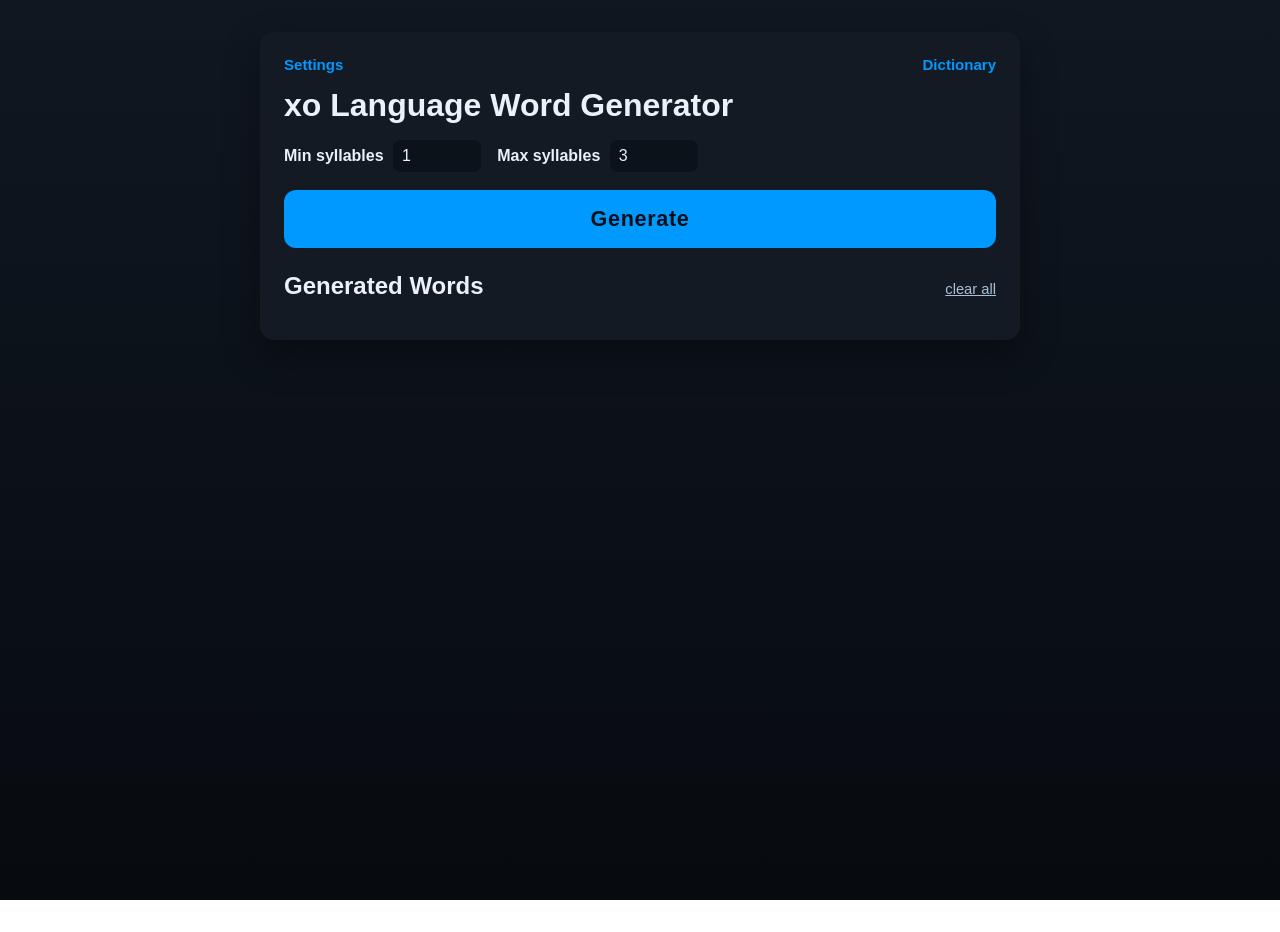
<file: index.html>
<!doctype html>
<html lang="en">
<head>
  <meta charset="utf-8">
  <meta name="viewport" content="width=device-width, initial-scale=1">
  <title>xo Generator</title>
  <link rel="stylesheet" href="styles.css">
</head>
<body>
  <main class="app">
    <nav class="page-nav page-nav-split">
      <div class="page-nav-group">
        <a class="page-nav-link" href="settings.html">Settings</a>
      </div>
      <div class="page-nav-group page-nav-group-right">
        <a class="page-nav-link" href="dictionary.html">Dictionary</a>
      </div>
    </nav>

    <h1>xo Language Word Generator</h1>

    <section class="controls" aria-label="Generation settings">
      <div class="controls-left">
        <div class="control-item">
          <label for="minSyllables">Min syllables</label>
          <input id="minSyllables" type="number" min="1" max="12" value="1">
        </div>
        <div class="control-item">
          <label for="maxSyllables">Max syllables</label>
          <input id="maxSyllables" type="number" min="1" max="12" value="3">
        </div>
      </div>
    </section>

    <button id="generateBtn" class="generate-btn" type="button">Generate</button>
    <p id="generationStatus" class="generation-status is-hidden" role="status" aria-live="polite"></p>

    <section class="results-section" aria-live="polite">
      <div class="results-header">
        <h2>Generated Words</h2>
        <button id="clearAllBtn" class="clear-all-btn" type="button">clear all</button>
      </div>
      <ol id="results" class="results-list"></ol>
    </section>
  </main>

  <script src="aws-config.js"></script>
  <script src="https://sdk.amazonaws.com/js/aws-sdk-2.1692.0.min.js"></script>
  <script src="shared.js"></script>
  <script src="rules-config.js"></script>
  <script src="script.js"></script>
</body>
</html>
</file>
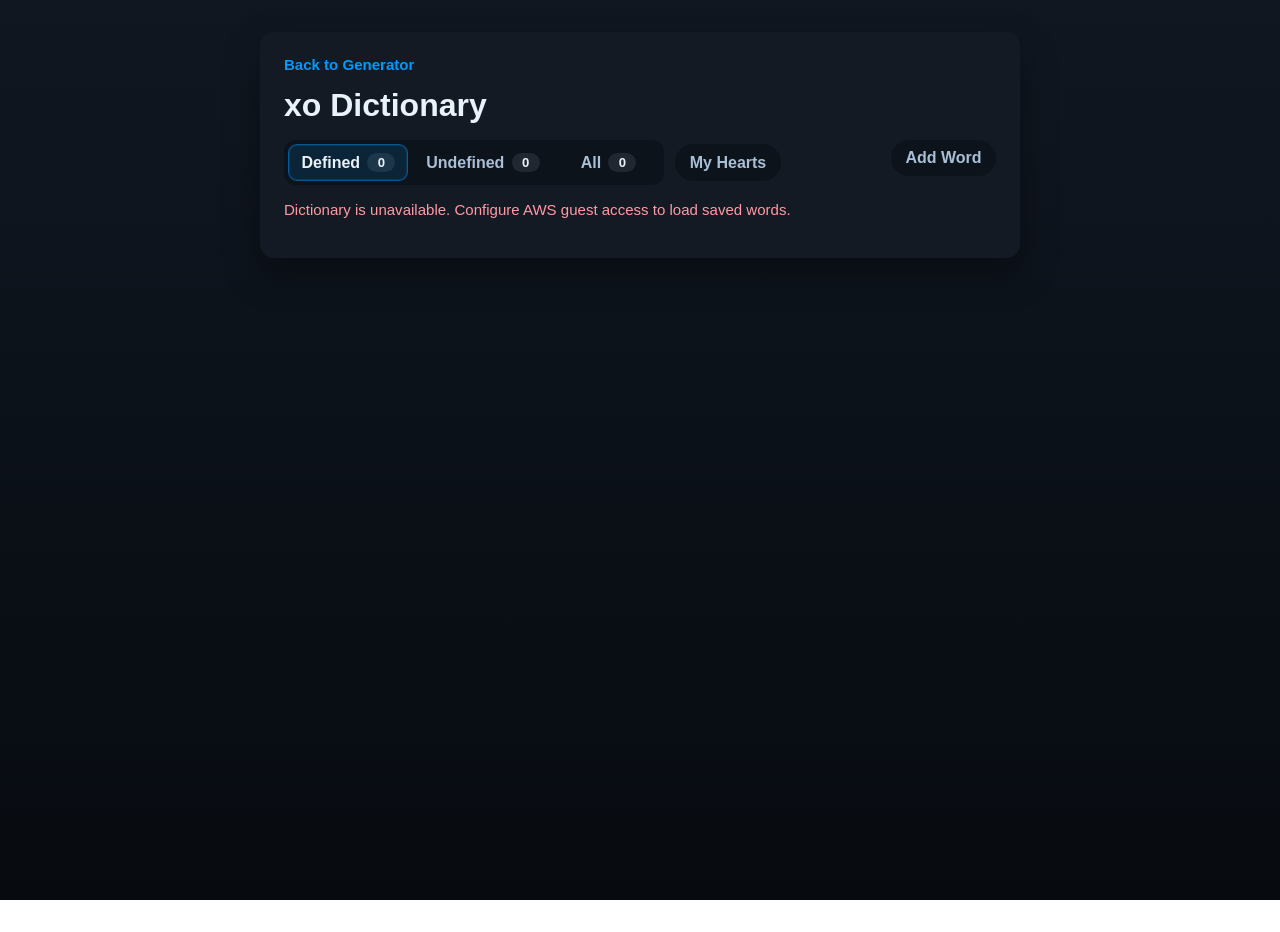
<file: dictionary.html>
<!doctype html>
<html lang="en">
<head>
  <meta charset="utf-8">
  <meta name="viewport" content="width=device-width, initial-scale=1">
  <title>xo Dictionary</title>
  <link rel="stylesheet" href="styles.css">
</head>
<body>
  <main class="app app-dictionary">
    <nav class="page-nav">
      <a class="page-nav-link" href="index.html">Back to Generator</a>
    </nav>

    <h1>xo Dictionary</h1>

    <section class="dictionary-section" aria-live="polite">
      <div class="dictionary-toolbar">
        <div class="dictionary-toolbar-group dictionary-toolbar-group-left">
          <div id="dictionaryFilters" class="dictionary-filters" role="group" aria-label="Dictionary filters">
            <button type="button" class="dictionary-filter-btn is-active" data-filter="defined" aria-pressed="true">
              <span class="dictionary-filter-label">Defined</span>
              <span class="dictionary-filter-count" data-filter-count="defined">0</span>
            </button>
            <button type="button" class="dictionary-filter-btn" data-filter="undefined" aria-pressed="false">
              <span class="dictionary-filter-label">Undefined</span>
              <span class="dictionary-filter-count" data-filter-count="undefined">0</span>
            </button>
            <button type="button" class="dictionary-filter-btn" data-filter="all" aria-pressed="false">
              <span class="dictionary-filter-label">All</span>
              <span class="dictionary-filter-count" data-filter-count="all">0</span>
            </button>
          </div>
          <button
            id="dictionaryMyHeartsToggle"
            class="dictionary-toggle-btn"
            type="button"
            aria-pressed="false"
          >
            My Hearts
          </button>
        </div>
        <div class="dictionary-toolbar-group dictionary-toolbar-group-right">
          <button
            id="dictionaryAddWordBtn"
            class="dictionary-toggle-btn"
            type="button"
            aria-expanded="false"
          >
            Add Word
          </button>
        </div>
      </div>
      <section id="dictionaryComposer" class="dictionary-composer is-hidden" aria-label="Add a manual dictionary word"></section>
      <p id="dictionaryStatus" class="dictionary-status" role="status">Loading dictionary...</p>
      <ol id="dictionaryList" class="dictionary-list"></ol>
      <div id="dictionarySentinel" class="dictionary-sentinel" aria-hidden="true"></div>
    </section>
  </main>

  <script src="aws-config.js"></script>
  <script src="https://sdk.amazonaws.com/js/aws-sdk-2.1692.0.min.js"></script>
  <script src="shared.js"></script>
  <script src="rules-config.js"></script>
  <script src="dictionary.js"></script>
</body>
</html>
</file>
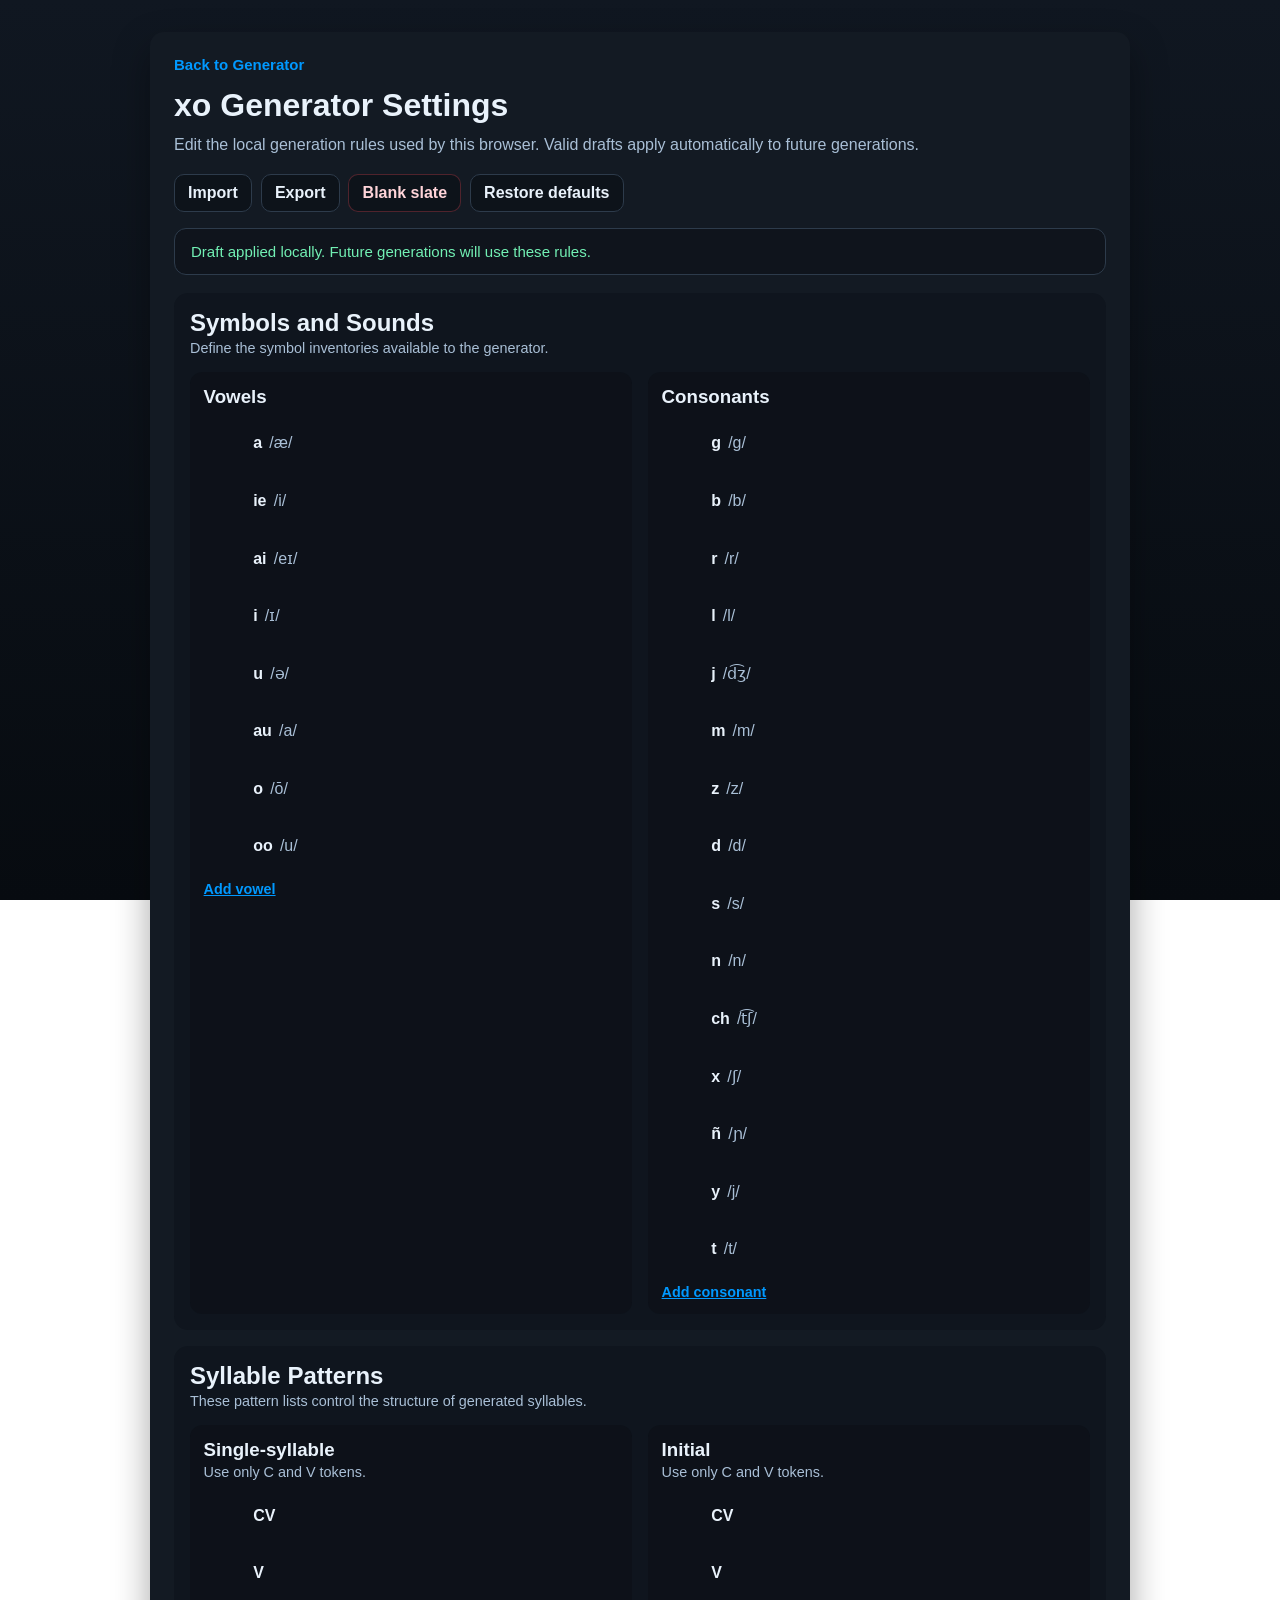
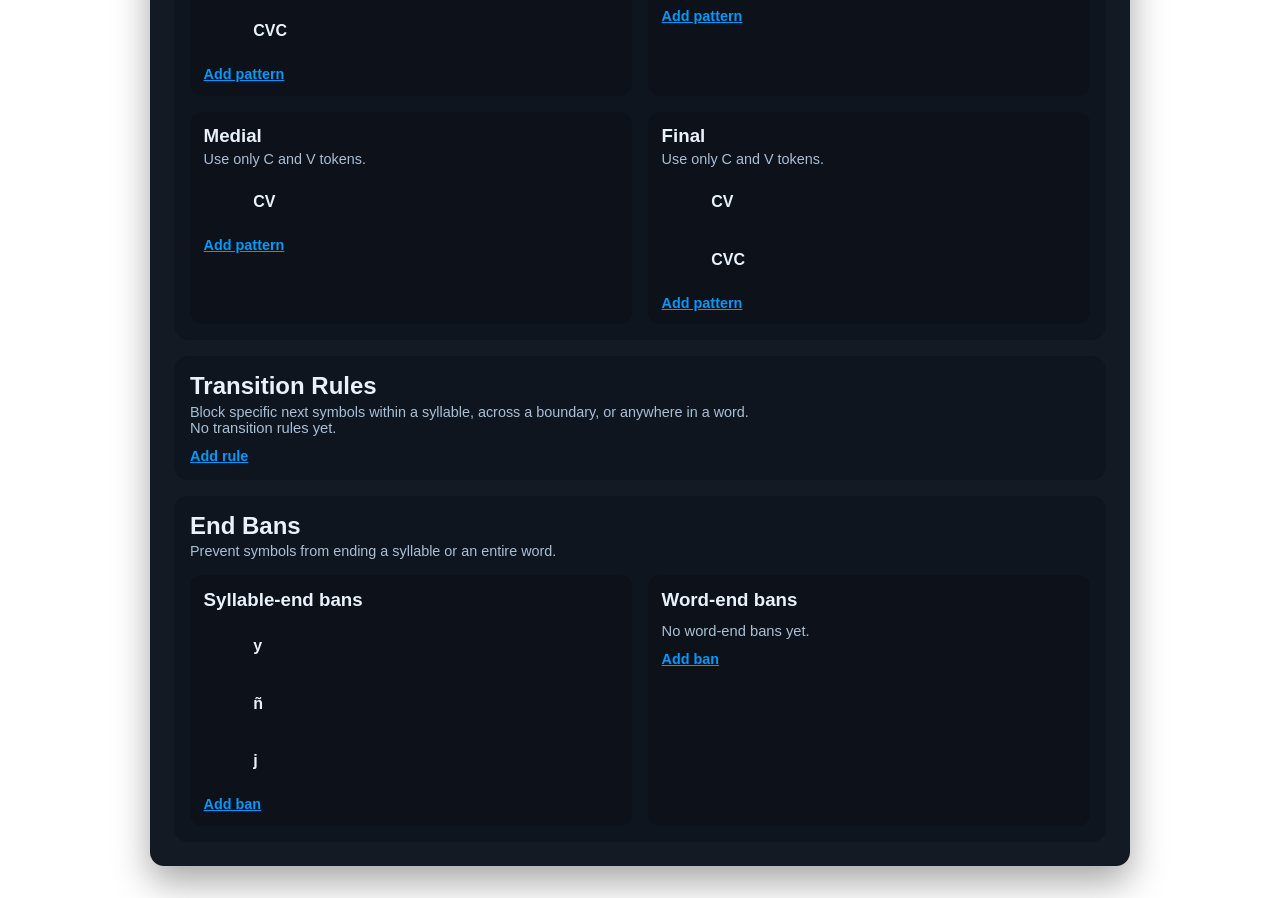
<file: settings.html>
<!doctype html>
<html lang="en">
<head>
  <meta charset="utf-8">
  <meta name="viewport" content="width=device-width, initial-scale=1">
  <title>xo Settings</title>
  <link rel="stylesheet" href="styles.css">
</head>
<body>
  <main class="app app-settings">
    <nav class="page-nav">
      <a class="page-nav-link" href="index.html">Back to Generator</a>
    </nav>

    <h1>xo Generator Settings</h1>
    <p class="settings-intro">
      Edit the local generation rules used by this browser. Valid drafts apply automatically to future generations.
    </p>

    <section class="settings-toolbar" aria-label="Settings actions">
      <div class="settings-toolbar-group">
        <button id="importRulesBtn" class="settings-btn" type="button">Import</button>
        <button id="exportRulesBtn" class="settings-btn" type="button">Export</button>
        <button id="blankSlateBtn" class="settings-btn is-danger" type="button">Blank slate</button>
        <button id="restoreDefaultsBtn" class="settings-btn" type="button">Restore defaults</button>
      </div>
      <input id="importRulesInput" type="file" accept="application/json,.json" hidden>
    </section>

    <section class="settings-status-panel" aria-live="polite">
      <p id="settingsApplyStatus" class="settings-apply-status"></p>
      <p id="settingsImportStatus" class="settings-import-status is-hidden"></p>
      <ul id="settingsErrorList" class="settings-error-list"></ul>
    </section>

    <section class="settings-card">
      <div class="settings-card-header">
        <div>
          <h2>Symbols and Sounds</h2>
          <p class="settings-card-help">Define the symbol inventories available to the generator.</p>
        </div>
      </div>
      <div class="settings-two-column">
        <div class="settings-subsection">
          <div class="settings-subsection-header">
            <h3>Vowels</h3>
          </div>
          <div id="vowelsList" class="rule-list"></div>
          <div class="settings-list-footer">
            <button class="settings-link-btn" type="button" data-add-section="vowels">Add vowel</button>
          </div>
        </div>
        <div class="settings-subsection">
          <div class="settings-subsection-header">
            <h3>Consonants</h3>
          </div>
          <div id="consonantsList" class="rule-list"></div>
          <div class="settings-list-footer">
            <button class="settings-link-btn" type="button" data-add-section="consonants">Add consonant</button>
          </div>
        </div>
      </div>
    </section>

    <section class="settings-card">
      <div class="settings-card-header">
        <div>
          <h2>Syllable Patterns</h2>
          <p class="settings-card-help">These pattern lists control the structure of generated syllables.</p>
        </div>
      </div>
      <div id="syllablePatternsGrid" class="settings-pattern-grid"></div>
    </section>

    <section class="settings-card">
      <div class="settings-card-header">
        <div>
          <h2>Transition Rules</h2>
          <p class="settings-card-help">Block specific next symbols within a syllable, across a boundary, or anywhere in a word.</p>
        </div>
      </div>
      <div id="transitionRulesList" class="rule-list"></div>
      <div class="settings-list-footer">
        <button class="settings-link-btn" type="button" data-add-section="transitionRules">Add rule</button>
      </div>
    </section>

    <section class="settings-card">
      <div class="settings-card-header">
        <div>
          <h2>End Bans</h2>
          <p class="settings-card-help">Prevent symbols from ending a syllable or an entire word.</p>
        </div>
      </div>
      <div class="settings-two-column">
        <div class="settings-subsection">
          <div class="settings-subsection-header">
            <h3>Syllable-end bans</h3>
          </div>
          <div id="syllableEndBansList" class="rule-list"></div>
          <div class="settings-list-footer">
            <button class="settings-link-btn" type="button" data-add-section="syllableEndBans">Add ban</button>
          </div>
        </div>
        <div class="settings-subsection">
          <div class="settings-subsection-header">
            <h3>Word-end bans</h3>
          </div>
          <div id="wordEndBansList" class="rule-list"></div>
          <div class="settings-list-footer">
            <button class="settings-link-btn" type="button" data-add-section="wordEndBans">Add ban</button>
          </div>
        </div>
      </div>
    </section>

    <datalist id="knownRuleSymbols"></datalist>
  </main>

  <script src="shared.js"></script>
  <script src="rules-config.js"></script>
  <script src="settings.js"></script>
</body>
</html>
</file>
<file: styles.css>
* {
  box-sizing: border-box;
}

:root {
  --bg-main: #090d12;
  --bg-panel: #131a23;
  --bg-input: #0c1219;
  --text-main: #e9f2fb;
  --text-muted: #a9bfd6;
  --border: #2d3b4b;
  --accent: #0099ff;
  --accent-hover: #28abff;
  --row-highlight: rgba(0, 153, 255, 0.14);
  --row-border-highlight: rgba(0, 153, 255, 0.52);
  --heart-red: #ff4f5f;
  --ok-green: #72f0b4;
}

body {
  margin: 0;
  min-height: 100vh;
  font-family: "Trebuchet MS", "Segoe UI", sans-serif;
  background: linear-gradient(180deg, #101721 0%, #070b10 100%);
  background-repeat: no-repeat;
  background-attachment: fixed;
  background-size: 100% 100%;
  color: var(--text-main);
}

.app {
  width: min(760px, 92vw);
  margin: 2rem auto;
  padding: 1.5rem;
  background: var(--bg-panel);
  /* border: 1px solid var(--border); */
  border-radius: 14px;
  box-shadow: 0 16px 36px rgba(0, 0, 0, 0.35);
}

.app-settings {
  width: min(980px, 94vw);
}

h1,
h2 {
  margin: 0 0 1rem;
  color: var(--text-main);
}

.results-section h2 {
  text-align: left;
}

.results-header {
  display: flex;
  align-items: baseline;
  justify-content: space-between;
  gap: 0.75rem;
  margin-bottom: 1rem;
}

.results-header h2 {
  margin: 0;
}

.clear-all-btn {
  border: none;
  background: transparent;
  color: var(--text-muted);
  font: inherit;
  font-size: 0.92rem;
  text-decoration: underline;
  cursor: pointer;
  padding: 0;
  white-space: nowrap;
}

.clear-all-btn:hover,
.clear-all-btn:focus-visible {
  color: var(--accent-hover);
}

.clear-all-btn:focus-visible {
  outline: 2px solid var(--accent);
  outline-offset: 2px;
  border-radius: 4px;
}

.controls {
  display: flex;
  justify-content: space-between;
  align-items: center;
  gap: 1rem;
  margin-bottom: 1.1rem;
}

.controls-left {
  display: flex;
  gap: 1rem;
  flex-wrap: wrap;
  align-items: center;
}

.control-item {
  display: flex;
  align-items: center;
  gap: 0.6rem;
}

.control-item label {
  font-weight: 700;
  color: var(--text-main);
}

.control-item input {
  width: 88px;
  padding: 0.45rem 0.55rem;
  border: 1px none;
  border-radius: 8px;
  font-size: 1rem;
  background: var(--bg-input);
  color: var(--text-main);
}

.control-item input:focus {
  outline: none;
  border-color: var(--accent);
  box-shadow: 0 0 0 3px rgba(0, 153, 255, 0.25);
}

.ipa-link {
  color: var(--accent);
  font-weight: 700;
  text-decoration: none;
  white-space: nowrap;
}

.ipa-link:hover,
.ipa-link:focus-visible {
  color: var(--accent-hover);
  text-decoration: underline;
}

.generate-btn {
  width: 100%;
  padding: 1rem 1.2rem;
  border: none;
  border-radius: 12px;
  background: var(--accent);
  color: #071019;
  font-size: 1.35rem;
  font-weight: 800;
  letter-spacing: 0.03em;
  cursor: pointer;
  margin-bottom: 1.5rem;
  transition: transform 0.12s ease, background-color 0.2s ease, box-shadow 0.2s ease;
}

.generate-btn:hover {
  background: var(--accent-hover);
  box-shadow: 0 0 0 3px rgba(0, 153, 255, 0.24);
}

.generate-btn:disabled {
  background: rgba(0, 153, 255, 0.4);
  color: rgba(7, 16, 25, 0.72);
  cursor: not-allowed;
  box-shadow: none;
}

.generate-btn:active {
  transform: scale(0.99);
}

.generation-status {
  margin: -0.55rem 0 1.25rem;
  color: var(--text-muted);
  font-size: 0.94rem;
}

.generation-status.is-hidden {
  display: none;
}

.generation-status.is-error {
  color: #ff9aa4;
}

.results-list {
  margin: 0;
  padding: 0;
  list-style: none;
}

.result-row {
  display: flex;
  align-items: flex-start;
  gap: 0.7rem;
  min-height: 2.6rem;
  padding: 0.45rem 0.5rem;
  border: none;
  border-radius: 10px;
  line-height: 1.35;
  transition: background-color 0.16s ease, border-color 0.16s ease;
}

.result-row + .result-row {
  margin-top: 0.45rem;
}

.result-row:hover,
.result-row.is-selected {
  background: var(--row-highlight);
  border-color: var(--row-border-highlight);
}

.row-actions {
  width: 4.4rem;
  display: flex;
  align-items: center;
  gap: 0.25rem;
  flex: 0 0 4.4rem;
  min-height: 2rem;
}

.row-copy {
  width: 2.15rem;
  flex: 0 0 2.15rem;
  min-height: 2rem;
  display: flex;
  align-items: center;
  justify-content: flex-end;
}

.action-btn {
  width: 1.95rem;
  height: 1.95rem;
  border: none;
  border-radius: 8px;
  background: #0f1620;
  color: var(--text-main);
  font-size: 0.98rem;
  cursor: pointer;
  opacity: 0;
  visibility: hidden;
  pointer-events: none;
  transform: translateX(-4px);
  transition:
    opacity 0.16s ease,
    transform 0.16s ease,
    border-color 0.16s ease,
    color 0.16s ease,
    background-color 0.16s ease;
}

.result-row:hover .action-btn,
.result-row.is-selected .action-btn,
.result-row:focus-within .action-btn {
  opacity: 1;
  visibility: visible;
  pointer-events: auto;
  transform: translateX(0);
}

.action-btn:hover,
.action-btn:focus-visible {
  border-color: var(--accent);
  color: var(--accent-hover);
}

.action-btn.is-loading {
  cursor: wait;
  color: var(--text-muted);
}

.action-btn.is-playing {
  border-color: var(--accent);
  color: var(--accent-hover);
  background: rgba(0, 153, 255, 0.13);
}

.action-btn.is-success {
  border-color: #2ba36f;
  color: var(--ok-green);
}

.action-btn.is-hidden {
  opacity: 0 !important;
  visibility: hidden !important;
  pointer-events: none !important;
}

.copy-btn,
.play-btn {
  border: none;
  background: transparent;
  color: #f4f8ff;
  font-size: 1.08rem;
}

.copy-btn:hover,
.copy-btn:focus-visible,
.play-btn:hover,
.play-btn:focus-visible {
  border: none;
  background: transparent;
  color: #ffffff;
}

.copy-btn.is-success {
  border: none;
  background: transparent;
  color: var(--ok-green);
}

.play-btn.is-playing {
  border: none;
  background: transparent;
  color: var(--accent-hover);
}
.heart-btn {
  border: none;
  background: transparent;
  color: #f4f8ff;
  font-size: 1.22rem;
}

.heart-btn:hover,
.heart-btn:focus-visible {
  border: none;
  background: transparent;
  color: #ffffff;
}

.heart-btn.is-hearted {
  color: var(--heart-red);
  opacity: 1;
  visibility: visible;
  pointer-events: auto;
  transform: translateX(0);
}

.row-content {
  flex: 0 1 auto;
  min-width: 0;
  display: flex;
  align-items: baseline;
  flex-wrap: wrap;
  gap: 0.45rem;
}

.word {
  font-size: 1.15rem;
  font-weight: 700;
}

.ipa {
  color: var(--text-muted);
}

.row-meaning {
  flex: 1 1 auto;
  min-width: 0;
  min-height: 2rem;
  display: flex;
  justify-content: left;
  gap: 0.45rem;
  text-align: center;
  padding: 0 0.35rem;
}

.meaning-definition {
  color: var(--text-muted);
  font-size: 0.92rem;
  word-break: break-word;
}

.meaning-link {
  border: none;
  background: transparent;
  color: var(--accent);
  padding: 0.15rem 0.2rem;
  font: inherit;
  font-size: 0.92rem;
  text-decoration: underline;
  cursor: pointer;
}

.meaning-link:hover,
.meaning-link:focus-visible {
  color: var(--accent-hover);
}

.meaning-link:focus-visible {
  outline: 2px solid var(--accent);
  outline-offset: 1px;
}

.meaning-editor {
  width: 100%;
  display: flex;
  align-items: center;
  justify-content: center;
  gap: 0.35rem;
}

.meaning-input {
  width: min(320px, 100%);
  min-width: 140px;
  border: none;
  border-radius: 8px;
  padding: 0.4rem 0.55rem;
  background: var(--bg-input);
  color: var(--text-main);
  font: inherit;
  font-size: 0.92rem;
}

.meaning-input:focus {
  outline: none;
  border-color: var(--accent);
  box-shadow: 0 0 0 2px rgba(0, 153, 255, 0.25);
}

.meaning-action {
  width: 1.8rem;
  height: 1.8rem;
  border: none;
  border-radius: 6px;
  background: transparent;
  color: var(--text-muted);
  cursor: pointer;
  font-weight: 800;
  font-size: 1rem;
  display: inline-flex;
  align-items: center;
  justify-content: center;
  transition: color 0.18s ease, background-color 0.18s ease;
}

.meaning-action.is-save {
  color: #87d8ff;
}

.meaning-action:hover,
.meaning-action:focus-visible {
  color: var(--text-main);
  background: rgba(255, 255, 255, 0.06);
}

.meaning-action:focus-visible {
  outline: 2px solid var(--accent);
  outline-offset: 1px;
}

.meaning-link[disabled],
.meaning-action[disabled],
.action-btn[disabled] {
  opacity: 0.5;
  cursor: not-allowed;
  pointer-events: none;
}

.page-nav {
  display: flex;
  align-items: center;
  gap: 0.85rem;
  margin-bottom: 0.85rem;
}

.page-nav-split {
  justify-content: space-between;
}

.page-nav-group {
  display: flex;
  align-items: center;
  gap: 0.75rem;
  flex-wrap: wrap;
}

.page-nav-group-right {
  margin-left: auto;
}

.page-nav-link {
  color: var(--accent);
  font-size: 0.94rem;
  font-weight: 700;
  text-decoration: none;
}

.page-nav-link:hover,
.page-nav-link:focus-visible {
  color: var(--accent-hover);
  text-decoration: underline;
}

.page-nav-link:focus-visible {
  outline: 2px solid var(--accent);
  outline-offset: 2px;
  border-radius: 4px;
}

.settings-intro {
  margin: -0.2rem 0 1.2rem;
  color: var(--text-muted);
  max-width: 56rem;
}

.settings-toolbar {
  display: flex;
  align-items: center;
  justify-content: space-between;
  gap: 0.85rem;
  margin-bottom: 1rem;
}

.settings-toolbar-group {
  display: flex;
  flex-wrap: wrap;
  gap: 0.55rem;
}

.settings-btn{
  border: 1px solid var(--border);
  border-radius: 10px;
  background: rgba(7, 11, 16, 0.42);
  color: var(--text-main);
  font: inherit;
  font-weight: 700;
  cursor: pointer;
  padding: 0.56rem 0.82rem;
  transition:
    color 0.18s ease,
    border-color 0.18s ease,
    background-color 0.18s ease,
    box-shadow 0.18s ease;
}

.settings-delete-btn {
  border: none;
  background: transparent;
  color: var(--text-muted);
  cursor: pointer;
  transition:
    color 0.18s ease,
    background-color 0.18s ease,
    box-shadow 0.18s ease,
    opacity 0.16s ease,
    transform 0.16s ease;
}

.settings-icon-btn {
  width: 1.95rem;
  height: 1.95rem;
  padding: 0;
  border: none;
  border-radius: 8px;
  background: transparent;
  color: var(--text-muted);
  cursor: pointer;
  display: inline-flex;
  align-items: center;
  justify-content: center;
  transition:
    color 0.18s ease,
    background-color 0.18s ease,
    box-shadow 0.18s ease,
    opacity 0.16s ease,
    transform 0.16s ease;
}

.settings-icon-btn::before {
  content: "";
  width: 1rem;
  height: 1rem;
  background-repeat: no-repeat;
  background-position: center;
  background-size: contain;
}

.settings-icon-btn.is-edit::before {
  background-image: url("data:image/svg+xml,%3Csvg xmlns='http://www.w3.org/2000/svg' viewBox='0 0 24 24' fill='none' stroke='%23a9bfd6' stroke-width='1.8' stroke-linecap='round' stroke-linejoin='round'%3E%3Cpath d='M12 20h9'/%3E%3Cpath d='M16.5 3.5a2.1 2.1 0 0 1 3 3L7 19l-4 1 1-4z'/%3E%3C/svg%3E");
}

.settings-icon-btn.is-save::before {
  background-image: url("data:image/svg+xml,%3Csvg xmlns='http://www.w3.org/2000/svg' viewBox='0 0 24 24' fill='none' stroke='%2387d8ff' stroke-width='2.2' stroke-linecap='round' stroke-linejoin='round'%3E%3Cpath d='M5 12.5l4.2 4.2L19 7.5'/%3E%3C/svg%3E");
}

.settings-icon-btn.is-cancel::before {
  background-image: url("data:image/svg+xml,%3Csvg xmlns='http://www.w3.org/2000/svg' viewBox='0 0 24 24' fill='none' stroke='%23a9bfd6' stroke-width='2.1' stroke-linecap='round'%3E%3Cpath d='M6 6l12 12'/%3E%3Cpath d='M18 6L6 18'/%3E%3C/svg%3E");
}

.settings-btn:hover,
.settings-btn:focus-visible {
  border-color: rgba(0, 153, 255, 0.42);
}

.settings-btn:hover,
.settings-btn:focus-visible,
.settings-icon-btn:hover,
.settings-icon-btn:focus-visible,
.settings-delete-btn:hover,
.settings-delete-btn:focus-visible {
  color: var(--text-main);
  background: rgba(255, 255, 255, 0.06);
}

.settings-btn:focus-visible,
.settings-icon-btn:focus-visible,
.settings-delete-btn:focus-visible,
.settings-link-btn:focus-visible,
.settings-field:focus-visible {
  outline: 2px solid var(--accent);
  outline-offset: 2px;
}

.settings-btn.is-danger {
  border-color: rgba(255, 79, 95, 0.28);
  color: #ffd4d9;
}

.settings-btn.is-danger:hover,
.settings-btn.is-danger:focus-visible {
  border-color: rgba(255, 79, 95, 0.5);
  color: #fff4f6;
}

.settings-link-btn {
  border: none;
  background: transparent;
  color: var(--accent);
  font: inherit;
  font-size: 0.9rem;
  font-weight: 700;
  text-decoration: underline;
  cursor: pointer;
  padding: 0;
}

.settings-link-btn:hover,
.settings-link-btn:focus-visible {
  color: var(--accent-hover);
}

.settings-status-panel {
  margin-bottom: 1.1rem;
  padding: 0.9rem 1rem;
  border: 1px solid var(--border);
  border-radius: 12px;
  background: rgba(7, 11, 16, 0.34);
}

.settings-apply-status,
.settings-import-status {
  margin: 0;
  color: var(--text-muted);
  font-size: 0.94rem;
}

.settings-apply-status.is-success,
.settings-import-status.is-success {
  color: var(--ok-green);
}

.settings-apply-status.is-error,
.settings-import-status.is-error {
  color: #ff9aa4;
}

.settings-import-status {
  margin-top: 0.45rem;
}

.settings-import-status.is-hidden,
.settings-error-list.is-hidden {
  display: none;
}

.settings-error-list {
  margin: 0.7rem 0 0;
  padding-left: 1.15rem;
  color: #ffb7bf;
}

.settings-error-list li + li {
  margin-top: 0.32rem;
}

.settings-card {
  margin-top: 1rem;
  padding: 1rem;
  border: none;
  border-radius: 14px;
  background: rgba(7, 11, 16, 0.26);
}

.settings-card-header,
.settings-subsection-header {
  display: flex;
  align-items: flex-start;
  justify-content: space-between;
  gap: 0.75rem;
}

.settings-card-header h2,
.settings-subsection h3,
.settings-pattern-card h3 {
  margin: 0;
}

.settings-card-help,
.settings-pattern-help {
  margin: 0.22rem 0 0;
  color: var(--text-muted);
  font-size: 0.9rem;
}

.settings-list-footer {
  margin-top: 0.75rem;
  display: flex;
  justify-content: flex-start;
}

.settings-two-column,
.settings-pattern-grid {
  display: grid;
  grid-template-columns: repeat(2, minmax(0, 1fr));
  gap: 1rem;
  margin-top: 1rem;
}

.settings-subsection,
.settings-pattern-card {
  padding: 0.85rem;
  border: none;
  border-radius: 12px;
  background: rgba(9, 13, 18, 0.36);
}

.settings-pattern-card .rule-list,
.settings-subsection .rule-list {
  margin-top: 0.75rem;
}

.rule-list {
  display: flex;
  flex-direction: column;
  gap: 0.7rem;
}

.rule-row {
  display: flex;
  align-items: flex-end;
  flex-wrap: wrap;
  gap: 0.7rem;
  padding: 0.75rem;
  border: none;
  border-radius: 12px;
  background: rgba(7, 11, 16, 0.38);
}

.rule-row-symbol {
  flex-wrap: nowrap;
  align-items: flex-end;
}

.rule-row-symbol .settings-field-group {
  flex: 1 1 0;
}

.settings-edit-actions {
  display: inline-flex;
  align-items: center;
  gap: 0.3rem;
  margin-left: auto;
  align-self: flex-end;
}

.settings-display-row {
  align-items: center;
  gap: 0.45rem;
  min-height: 2.8rem;
  padding: 0.45rem 0.5rem;
  background: transparent;
}

.settings-display-row + .settings-display-row {
  margin-top: 0;
}

.settings-display-row .row-actions,
.settings-display-row .row-copy {
  width: 2.15rem;
  flex: 0 0 2.15rem;
  min-height: 2rem;
}

.settings-display-row .row-actions {
  justify-content: flex-start;
}

.settings-display-row .row-copy {
  justify-content: flex-end;
}

.settings-display-row .settings-icon-btn,
.settings-display-row .settings-delete-btn {
  opacity: 0;
  visibility: visible;
  pointer-events: none;
}

.settings-display-row .settings-icon-btn {
  transform: translateX(-4px);
}

.settings-display-row .settings-delete-btn {
  transform: translateX(4px);
}

.settings-display-row .settings-delete-btn.is-pending-delete {
  opacity: 1;
  pointer-events: auto;
  transform: translateX(0);
}

.settings-display-row.is-selected .settings-icon-btn,
.settings-display-row.is-selected .settings-delete-btn {
  opacity: 1;
  pointer-events: auto;
  transform: translateX(0);
}

.settings-display-row:hover .settings-icon-btn,
.settings-display-row:hover .settings-delete-btn,
.settings-display-row:focus-within .settings-icon-btn,
.settings-display-row:focus-within .settings-delete-btn,
.settings-display-row .settings-icon-btn:focus-visible,
.settings-display-row .settings-delete-btn:focus-visible {
  opacity: 1;
  pointer-events: auto;
  transform: translateX(0);
}

.settings-display-content {
  flex: 1 1 auto;
  min-width: 0;
  display: flex;
  align-items: baseline;
  flex-wrap: wrap;
  gap: 0.45rem;
}

.settings-summary-segment {
  display: inline-flex;
  align-items: baseline;
  gap: 0.25rem;
  min-width: 0;
}

.settings-summary-label {
  color: var(--text-muted);
  font-size: 0.88rem;
  font-weight: 700;
}

.settings-summary-value {
  min-width: 0;
  font-weight: 700;
  word-break: break-word;
}

.settings-summary-value.ipa {
  color: var(--text-muted);
  font-weight: 400;
}

.settings-summary-separator {
  color: var(--text-muted);
}

.settings-field-group {
  min-width: 0;
  flex: 1 1 11rem;
  display: flex;
  flex-direction: column;
  gap: 0.35rem;
}

.settings-field-group-wide {
  flex-basis: 18rem;
}

.settings-field-label {
  color: var(--text-muted);
  font-size: 0.84rem;
  font-weight: 700;
  letter-spacing: 0.01em;
}

.settings-field {
  width: 100%;
  padding: 0.5rem 0.6rem;
  border: none;
  border-radius: 8px;
  background: var(--bg-panel);
  color: var(--text-main);
  font-family: "Segoe UI", "Lucida Sans Unicode", "Arial Unicode MS", sans-serif;
  font-size: 1rem;
  font-weight: 400;
  line-height: 1.5;
}

.settings-field:focus {
  outline: none;
  border-color: var(--accent);
  box-shadow: 0 0 0 3px rgba(0, 153, 255, 0.24);
}

.settings-delete-btn {
  flex: 0 0 auto;
  width: 1.95rem;
  height: 1.95rem;
  padding: 0;
  display: inline-flex;
  align-items: center;
  justify-content: center;
  align-self: center;
  border-radius: 8px;
}

.settings-delete-btn::before {
  content: "";
  width: 1rem;
  height: 1rem;
  background-image: url("data:image/svg+xml,%3Csvg xmlns='http://www.w3.org/2000/svg' viewBox='0 0 24 24' fill='none' stroke='%23a9bfd6' stroke-width='1.8' stroke-linecap='round' stroke-linejoin='round'%3E%3Cpath d='M3 6h18'/%3E%3Cpath d='M8 6V4h8v2'/%3E%3Cpath d='M6 6l1 14h10l1-14'/%3E%3Cpath d='M10 10v6'/%3E%3Cpath d='M14 10v6'/%3E%3C/svg%3E");
  background-repeat: no-repeat;
  background-position: center;
  background-size: contain;
}

.settings-delete-btn.is-pending-delete {
  background: rgba(255, 79, 95, 0.14);
  box-shadow: inset 0 0 0 1px rgba(255, 79, 95, 0.16);
}

.settings-delete-btn.is-pending-delete::before {
  background-image: url("data:image/svg+xml,%3Csvg xmlns='http://www.w3.org/2000/svg' viewBox='0 0 24 24' fill='none' stroke='%23ff6a78' stroke-width='2.4' stroke-linecap='round' stroke-linejoin='round'%3E%3Cpath d='M5 12.5l4 4L19 7'/%3E%3C/svg%3E");
}

.settings-delete-btn.is-pending-delete:hover,
.settings-delete-btn.is-pending-delete:focus-visible {
  border-color: rgba(255, 79, 95, 0.68);
  color: #fff4f6;
}

.settings-empty {
  margin: 0;
  color: var(--text-muted);
  font-size: 0.92rem;
}

.dictionary-section {
  margin-top: 0.35rem;
}

.dictionary-toolbar {
  display: flex;
  align-items: flex-start;
  justify-content: space-between;
  flex-wrap: wrap;
  gap: 0.7rem;
  margin: 0 0 1rem;
}

.dictionary-toolbar-group {
  display: flex;
  align-items: center;
  flex-wrap: wrap;
  gap: 0.7rem;
}

.dictionary-toolbar-group-left {
  flex: 1 1 auto;
  min-width: 0;
}

.dictionary-toolbar-group-right {
  margin-left: auto;
  flex: 0 0 auto;
  justify-content: flex-end;
}

.dictionary-composer {
  margin: 0 0 1rem;
  padding: 0.95rem 1rem;
  border: none;
  border-radius: 14px;
  background: rgba(7, 11, 16, 0.38);
}

.dictionary-composer.is-hidden {
  display: none;
}

.dictionary-composer.has-rule-warning {
  border-color: rgba(255, 194, 71, 0.4);
  box-shadow: inset 0 0 0 1px rgba(255, 194, 71, 0.08);
}

.dictionary-composer-header {
  display: flex;
  align-items: flex-start;
  justify-content: space-between;
  flex-wrap: wrap;
  gap: 0.75rem;
  margin-bottom: 0.85rem;
}

.dictionary-composer-title {
  margin: 0;
  font-size: 1.02rem;
}

.dictionary-composer-help {
  margin: 0.22rem 0 0;
  color: var(--text-muted);
  font-size: 0.9rem;
}

.dictionary-composer-required-note {
  margin: 0;
  color: var(--text-muted);
  font-size: 0.83rem;
  font-weight: 700;
  white-space: nowrap;
}

.dictionary-composer-required-star {
  color: #ff9aa4;
  font-weight: 800;
}

.dictionary-composer-grid {
  display: grid;
  grid-template-columns: repeat(2, minmax(0, 1fr));
  gap: 0.8rem;
}

.dictionary-composer-field {
  min-width: 0;
  display: flex;
  flex-direction: column;
  gap: 0.35rem;
}

.dictionary-composer-field-wide {
  grid-column: 1 / -1;
}

.dictionary-composer-label {
  color: var(--text-muted);
  font-size: 0.84rem;
  font-weight: 700;
}

.dictionary-composer-field.is-invalid .dictionary-composer-label {
  color: #ffb7c0;
}

.dictionary-composer-input {
  width: 100%;
  min-width: 0;
  border: none;
  border-radius: 8px;
  padding: 0.48rem 0.6rem;
  background: var(--bg-panel);
  color: var(--text-main);
  font: inherit;
}

.dictionary-composer-input:focus {
  outline: none;
  border-color: var(--accent);
  box-shadow: 0 0 0 3px rgba(0, 153, 255, 0.24);
}

.dictionary-composer-field.is-invalid .dictionary-composer-input {
  border-color: rgba(255, 79, 95, 0.72);
  box-shadow: inset 0 0 0 1px rgba(255, 79, 95, 0.12);
}

.dictionary-composer-field.is-invalid .dictionary-composer-input:focus {
  border-color: #ff6676;
  box-shadow: 0 0 0 3px rgba(255, 79, 95, 0.24);
}

.dictionary-composer-field-error {
  min-height: 1rem;
  color: #ff9aa4;
  font-size: 0.79rem;
  font-weight: 700;
}

.dictionary-composer-actions {
  display: flex;
  align-items: center;
  flex-wrap: wrap;
  gap: 0.6rem;
  margin-top: 0.9rem;
}

.dictionary-composer-btn {
  border: 1px solid var(--border);
  border-radius: 10px;
  background: rgba(7, 11, 16, 0.46);
  color: var(--text-main);
  font: inherit;
  font-weight: 700;
  cursor: pointer;
  padding: 0.56rem 0.82rem;
  transition:
    color 0.18s ease,
    border-color 0.18s ease,
    background-color 0.18s ease,
    box-shadow 0.18s ease;
}

.dictionary-composer-btn:hover,
.dictionary-composer-btn:focus-visible {
  border-color: rgba(0, 153, 255, 0.42);
}

.dictionary-composer-btn:focus-visible {
  outline: 2px solid var(--accent);
  outline-offset: 2px;
}

.dictionary-composer-btn.is-primary {
  background: var(--accent);
  border-color: var(--accent);
  color: #071019;
}

.dictionary-composer-btn.is-primary:hover,
.dictionary-composer-btn.is-primary:focus-visible {
  background: var(--accent-hover);
  border-color: var(--accent-hover);
}

.dictionary-composer-btn:disabled {
  opacity: 0.55;
  cursor: not-allowed;
}

.dictionary-composer-warning-list {
  display: inline-flex;
  align-items: center;
  flex-wrap: wrap;
  gap: 0.45rem;
}

.dictionary-composer-warning-list.is-hidden {
  display: none;
}

.dictionary-warning-item {
  position: relative;
  display: inline-flex;
}

.dictionary-warning-badge {
  width: 2.15rem;
  height: 2.15rem;
  border: 1px solid rgba(255, 194, 71, 0.42);
  border-radius: 10px;
  background: rgba(255, 194, 71, 0.18);
  color: #ffd97a;
  font: inherit;
  font-size: 1rem;
  font-weight: 800;
  line-height: 1;
  cursor: pointer;
  transition:
    border-color 0.18s ease,
    background-color 0.18s ease,
    box-shadow 0.18s ease,
    transform 0.18s ease;
}

.dictionary-warning-badge:hover,
.dictionary-warning-badge:focus-visible {
  border-color: rgba(255, 194, 71, 0.72);
  background: rgba(255, 194, 71, 0.24);
}

.dictionary-warning-badge:focus-visible {
  outline: 2px solid rgba(255, 194, 71, 0.78);
  outline-offset: 2px;
}

.dictionary-warning-badge:disabled {
  cursor: not-allowed;
}

.dictionary-warning-tooltip {
  position: absolute;
  left: 50%;
  bottom: calc(100% + 0.55rem);
  width: max-content;
  max-width: min(280px, 72vw);
  padding: 0.55rem 0.7rem;
  border: 1px solid rgba(255, 194, 71, 0.44);
  border-radius: 10px;
  background: #2c220f;
  color: #fff4d5;
  font-size: 0.8rem;
  font-weight: 700;
  line-height: 1.4;
  box-shadow: 0 12px 24px rgba(0, 0, 0, 0.34);
  opacity: 0;
  visibility: hidden;
  pointer-events: none;
  transform: translate(-50%, 0.35rem);
  transition:
    opacity 0.18s ease,
    transform 0.18s ease,
    visibility 0.18s ease;
  z-index: 20;
}

.dictionary-warning-tooltip::after {
  content: "";
  position: absolute;
  left: 50%;
  top: 100%;
  width: 0.7rem;
  height: 0.7rem;
  border-right: 1px solid rgba(255, 194, 71, 0.44);
  border-bottom: 1px solid rgba(255, 194, 71, 0.44);
  background: #2c220f;
  transform: translateX(-50%) rotate(45deg);
}

.dictionary-warning-item:hover .dictionary-warning-tooltip,
.dictionary-warning-item:focus-within .dictionary-warning-tooltip,
.dictionary-warning-item.is-open .dictionary-warning-tooltip {
  opacity: 1;
  visibility: visible;
  transform: translate(-50%, 0);
}

.dictionary-filters {
  display: inline-flex;
  align-items: stretch;
  gap: 0.3rem;
  padding: 0.28rem;
  margin: 0;
  border: none;
  border-radius: 12px;
  background: rgba(7, 11, 16, 0.46);
}

.dictionary-filter-btn {
  border: 1px solid transparent;
  border-radius: 9px;
  background: transparent;
  color: var(--text-muted);
  font: inherit;
  cursor: pointer;
  padding: 0.5rem 0.75rem;
  min-width: 6.4rem;
  display: inline-flex;
  align-items: center;
  justify-content: center;
  gap: 0.45rem;
  transition:
    color 0.18s ease,
    border-color 0.18s ease,
    background-color 0.18s ease,
    box-shadow 0.18s ease;
}

.dictionary-filter-btn:hover,
.dictionary-filter-btn:focus-visible {
  color: var(--text-main);
  border-color: rgba(0, 153, 255, 0.34);
}

.dictionary-filter-btn:focus-visible {
  outline: 2px solid var(--accent);
  outline-offset: 2px;
}

.dictionary-filter-btn.is-active {
  color: var(--text-main);
  border-color: rgba(0, 153, 255, 0.45);
  background: rgba(0, 153, 255, 0.13);
  box-shadow: inset 0 0 0 1px rgba(0, 153, 255, 0.16);
}

.dictionary-filter-label {
  font-weight: 700;
}

.dictionary-filter-count {
  min-width: 1.75rem;
  padding: 0.1rem 0.42rem;
  border-radius: 999px;
  background: rgba(169, 191, 214, 0.12);
  color: var(--text-main);
  font-size: 0.82rem;
  font-weight: 800;
  line-height: 1.2;
  text-align: center;
}

.dictionary-toggle-btn {
  border: none;
  border-radius: 999px;
  background: rgba(7, 11, 16, 0.46);
  color: var(--text-muted);
  font: inherit;
  font-weight: 700;
  cursor: pointer;
  padding: 0.58rem 0.9rem;
  transition:
    color 0.18s ease,
    border-color 0.18s ease,
    background-color 0.18s ease,
    box-shadow 0.18s ease;
}

.dictionary-toggle-btn:hover,
.dictionary-toggle-btn:focus-visible {
  color: var(--text-main);
  border-color: rgba(255, 79, 95, 0.34);
}

.dictionary-toggle-btn:focus-visible {
  outline: 2px solid var(--heart-red);
  outline-offset: 2px;
}

.dictionary-toggle-btn.is-active {
  color: #fff4f6;
  border-color: rgba(255, 79, 95, 0.45);
  background: rgba(255, 79, 95, 0.14);
  box-shadow: inset 0 0 0 1px rgba(255, 79, 95, 0.18);
}

.dictionary-status {
  margin: 0 0 1rem;
  color: var(--text-muted);
  font-size: 0.94rem;
}

.dictionary-status.is-hidden {
  display: none;
}

.dictionary-status.is-error {
  color: #ff9aa4;
}

.dictionary-list {
  margin: 0;
  padding: 0;
  list-style: none;
}

.dictionary-card {
  padding: 0.5rem;
  border: none;
  border-radius: 12px;
  background: rgba(7, 11, 16, 0.34);
}

.dictionary-card + .dictionary-card {
  margin-top: 0.65rem;
}

.dictionary-card-header {
  display: flex;
  align-items: center;
  justify-content: space-between;
  gap: 0.5rem;
  margin-bottom: 0.35rem;
}

.dictionary-word-meta {
  display: flex;
  align-items: center;
  flex-wrap: wrap;
  gap: 0.45rem;
}

.dictionary-word-title {
  color: var(--text-main);
  font-size: 1.04rem;
  font-weight: 800;
  letter-spacing: 0.01em;
}

.dictionary-status-badge {
  display: inline-flex;
  align-items: center;
  border-radius: 999px;
  padding: 0.15rem 0.5rem;
  font-size: 0.76rem;
  font-weight: 800;
  letter-spacing: 0.03em;
  text-transform: uppercase;
  border: 1px solid transparent;
}

.dictionary-status-badge.is-defined {
  color: #7fc8ff;
  background: rgba(0, 153, 255, 0.12);
  border-color: rgba(0, 153, 255, 0.26);
}

.dictionary-status-badge.is-undefined {
  color: #ffd97a;
  background: rgba(255, 194, 71, 0.12);
  border-color: rgba(255, 194, 71, 0.25);
}

.dictionary-status-badge.is-mixed {
  color: #cab3ff;
  background: rgba(171, 121, 255, 0.14);
  border-color: rgba(171, 121, 255, 0.26);
}

.dictionary-history-toggle {
  border: none;
  background: transparent;
  color: var(--accent);
  font: inherit;
  font-size: 0.88rem;
  text-decoration: underline;
  cursor: pointer;
  padding: 0;
  white-space: nowrap;
}

.dictionary-history-toggle:hover,
.dictionary-history-toggle:focus-visible {
  color: var(--accent-hover);
}

.dictionary-history-toggle:focus-visible {
  outline: 2px solid var(--accent);
  outline-offset: 2px;
  border-radius: 4px;
}

.dictionary-entry {
  margin-top: 0;
}

.dictionary-history {
  margin-top: 0.4rem;
  padding-top: 0.45rem;
  border-top: 1px dashed rgba(169, 191, 214, 0.3);
}

.dictionary-history[hidden] {
  display: none;
}

.dictionary-history .dictionary-entry + .dictionary-entry {
  margin-top: 0.4rem;
}

.dictionary-sentinel {
  height: 1px;
}

.dictionary-sentinel.is-hidden {
  display: none;
}
@media (max-width: 520px) {
  .controls {
    flex-direction: column;
    align-items: stretch;
  }

  .controls-left {
    flex-direction: column;
    align-items: stretch;
    gap: 0.8rem;
  }

  .control-item {
    justify-content: space-between;
  }

  .ipa-link {
    align-self: flex-start;
  }

  .page-nav {
    flex-wrap: wrap;
    align-items: flex-start;
  }

  .page-nav-split {
    justify-content: space-between;
  }

  .page-nav-group-right {
    margin-left: 0;
  }

  .dictionary-toolbar {
    align-items: stretch;
  }

  .dictionary-toolbar-group {
    width: 100%;
  }

  .dictionary-toolbar-group-right {
    margin-left: 0;
    justify-content: flex-end;
  }

  .dictionary-composer-grid {
    grid-template-columns: 1fr;
  }

  .dictionary-composer-actions {
    align-items: stretch;
  }

  .dictionary-composer-btn {
    width: 100%;
  }

  .dictionary-filters {
    width: 100%;
    flex-wrap: wrap;
  }

  .dictionary-toolbar-group-left .dictionary-toggle-btn {
    width: 100%;
  }

  .dictionary-toolbar-group-right .dictionary-toggle-btn {
    width: auto;
  }

  .dictionary-filter-btn {
    flex: 1 1 8rem;
    min-width: 0;
  }

  .dictionary-card-header {
    flex-wrap: wrap;
  }

  .dictionary-word-meta {
    flex: 1 1 100%;
  }

  .result-row {
    min-height: 2.8rem;
    flex-wrap: wrap;
  }

  .row-actions {
    width: 4.9rem;
    flex: 0 0 4.9rem;
  }

  .row-copy {
    width: 2.3rem;
    flex: 0 0 2.3rem;
  }

  .action-btn {
    width: 2.05rem;
    height: 2.05rem;
  }

  .row-content {
    flex: 1 1 0;
  }

  .row-meaning {
    flex: 0 1 100%;
    justify-content: center;
    text-align: center;
    padding: 0;
  }

  .meaning-editor {
    justify-content: center;
  }

  .meaning-input {
    width: min(100%, 300px);
  }

  .settings-toolbar,
  .settings-card-header,
  .settings-subsection-header {
    flex-direction: column;
    align-items: stretch;
  }

  .settings-toolbar-group {
    width: 100%;
  }

  .settings-btn {
    flex: 1 1 10rem;
  }

  .settings-two-column,
  .settings-pattern-grid {
    grid-template-columns: 1fr;
  }

  .rule-row {
    align-items: stretch;
  }

  .settings-edit-actions {
    width: 100%;
    justify-content: flex-end;
    margin-left: 0;
  }

  .settings-display-row {
    align-items: flex-start;
  }

  .settings-display-row .row-actions,
  .settings-display-row .row-copy {
    width: 2.05rem;
    flex: 0 0 2.05rem;
  }

  .settings-display-content {
    flex: 1 1 0;
  }

  .settings-delete-btn {
    width: 1.95rem;
  }
}
</file>
